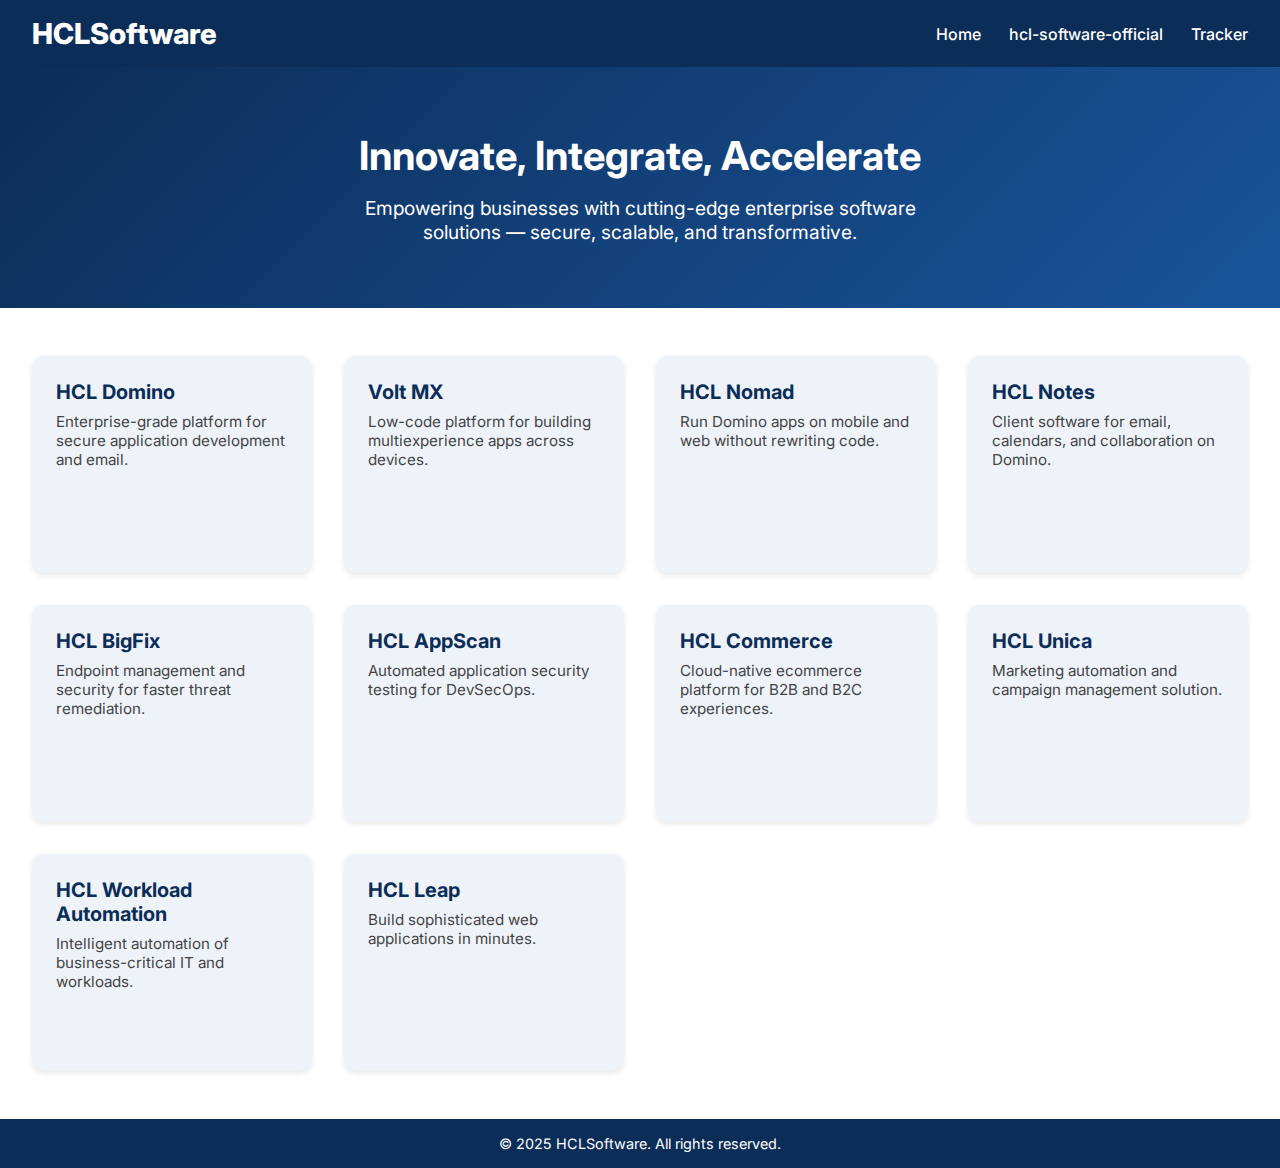
<file: index.html>
<!DOCTYPE html>
<html lang="en">
<head>
  <meta charset="UTF-8" />
  <meta name="viewport" content="width=device-width, initial-scale=1.0" />
  <title>HCLSoftware - Home</title>
  <link rel="stylesheet" href="style.css" />
  <link href="https://fonts.googleapis.com/css2?family=Inter:wght@400;600;800&display=swap" rel="stylesheet" />
</head>
<body>
  <header>
    <h1>HCLSoftware</h1>
    <nav>
      <a href="#">Home</a>
      <a href="#products">hcl-software-official</a>
      <a href="#Tracker">Tracker</a>
    </nav>
  </header>

  <section class="hero scroll-animate">
    <h2>Innovate, Integrate, Accelerate</h2>
    <p>Empowering businesses with cutting-edge enterprise software solutions — secure, scalable, and transformative.</p>
  </section>

  <section class="products" id="products">
    <a href="https://www.hcl-software.com/domino" target="_blank" class="product-card scroll-animate">
      <h3>HCL Domino</h3>
      <p>Enterprise-grade platform for secure application development and email.</p>
    </a>
    <a href="https://www.hcl-software.com/volt-mx" target="_blank" class="product-card scroll-animate">
      <h3>Volt MX</h3>
      <p>Low-code platform for building multiexperience apps across devices.</p>
    </a>
    <a href="https://www.hcl-software.com/blog/domino/try-out-hcl-nomad-web-for-free-in-our-sandbox" target="_blank" class="product-card scroll-animate">
      <h3>HCL Nomad</h3>
      <p>Run Domino apps on mobile and web without rewriting code.</p>
    </a>
    <a href="https://www.hcl-software.com/notes" target="_blank" class="product-card scroll-animate">
      <h3>HCL Notes</h3>
      <p>Client software for email, calendars, and collaboration on Domino.</p>
    </a>
    <a href="https://www.hcl-software.com/bigfix" target="_blank" class="product-card scroll-animate">
      <h3>HCL BigFix</h3>
      <p>Endpoint management and security for faster threat remediation.</p>
    </a>
    <a href="https://www.hcl-software.com/appscan" target="_blank" class="product-card scroll-animate">
      <h3>HCL AppScan</h3>
      <p>Automated application security testing for DevSecOps.</p>
    </a>
    <a href="https://www.hcl-software.com/commerce" target="_blank" class="product-card scroll-animate">
      <h3>HCL Commerce</h3>
      <p>Cloud-native ecommerce platform for B2B and B2C experiences.</p>
    </a>
    <a href="https://www.hcl-software.com/unica" target="_blank" class="product-card scroll-animate">
      <h3>HCL Unica</h3>
      <p>Marketing automation and campaign management solution.</p>
    </a>
    <a href="https://www.hcl-software.com/workload-automation" target="_blank" class="product-card scroll-animate">
      <h3>HCL Workload Automation</h3>
      <p>Intelligent automation of business-critical IT and workloads.</p>
    </a>
    <a href="https://www.hcl-software.com/leap" target="_blank" class="product-card scroll-animate">
      <h3>HCL Leap</h3>
      <p>Build sophisticated web applications in minutes.</p>
    </a>
  </section>

  <footer>
    &copy; 2025 HCLSoftware. All rights reserved.
  </footer>

  <script src="script.js"></script>
</body>
</html>
</file>
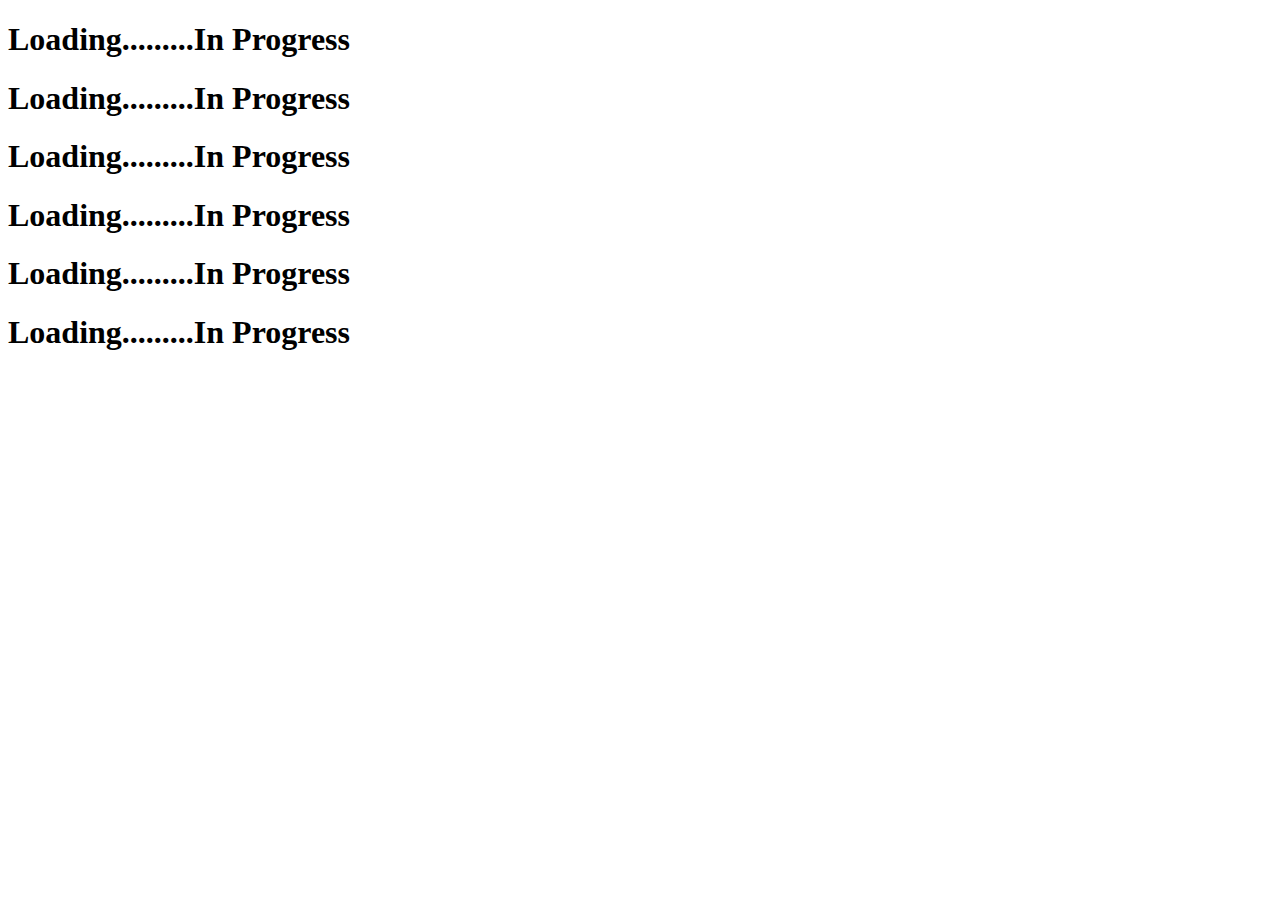
<file: FnA.html>
<!DOCTYPE html>
<html lang="en">
<head>
  <meta charset="UTF-8">
  <meta name="viewport" content="width=device-width, initial-scale=1.0">
  <title>Document</title>
</head>
<body>
  <h1>Loading.........In Progress</h1>
  <h1>Loading.........In Progress</h1>
  <h1>Loading.........In Progress</h1>
  <h1>Loading.........In Progress</h1>
  <h1>Loading.........In Progress</h1>
  <h1>Loading.........In Progress</h1>
</body>
</html>
</file>
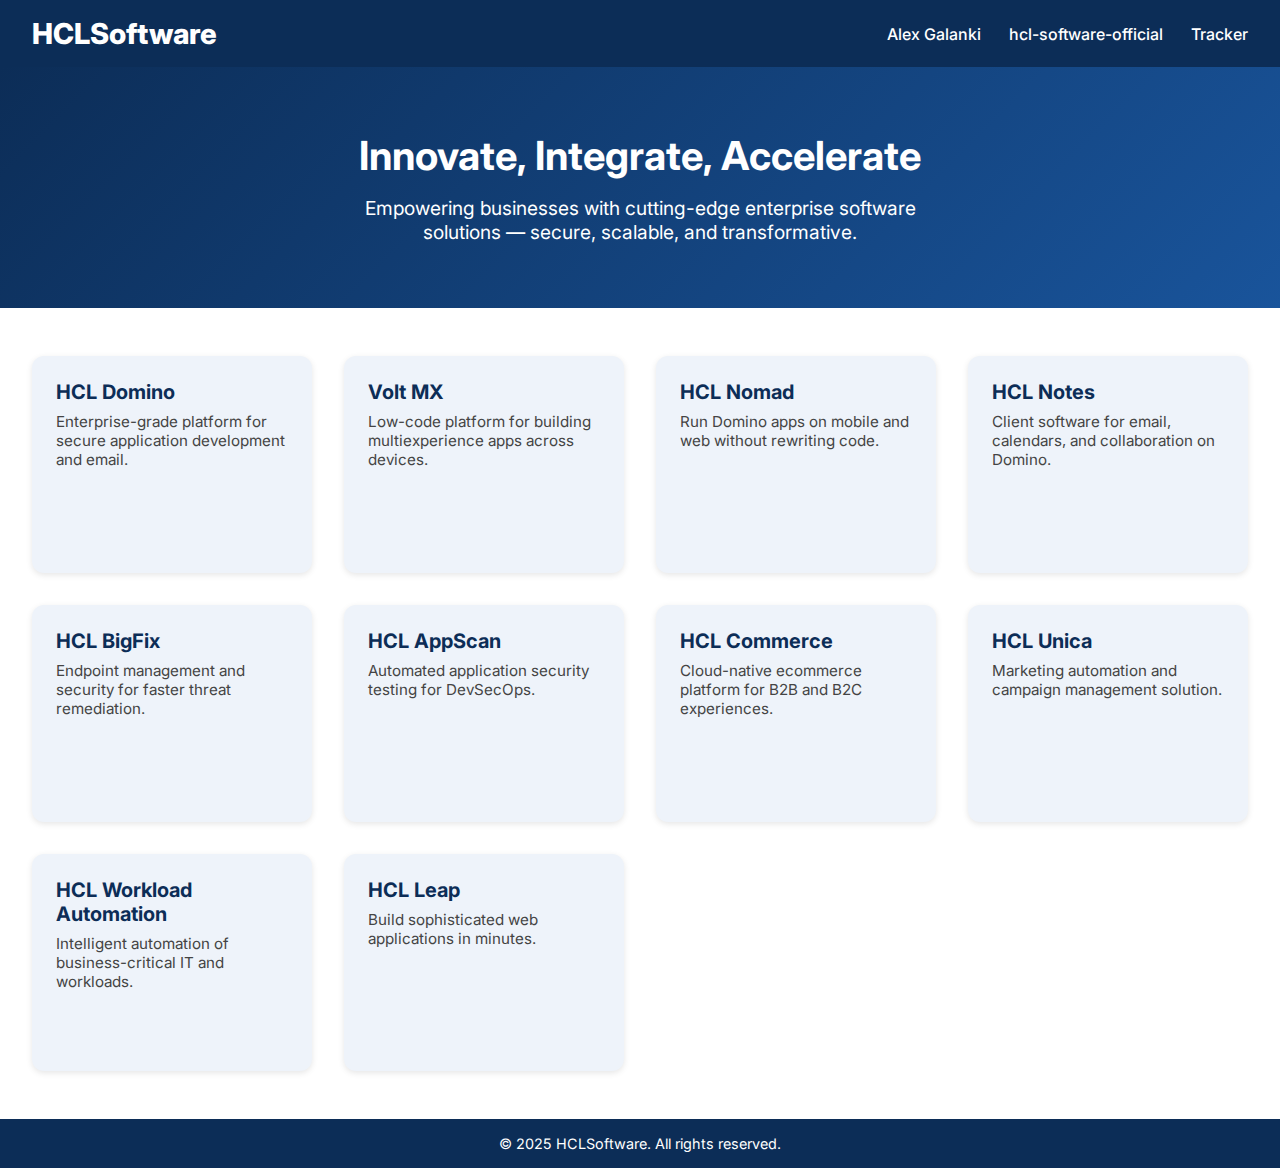
<file: home.html>
<!DOCTYPE html>
<html lang="en">
<head>
  <meta charset="UTF-8" />
  <meta name="viewport" content="width=device-width, initial-scale=1.0" />
  <title>HCLSoftware - Home</title>
  <link rel="stylesheet" href="style.css" />
  <link href="https://fonts.googleapis.com/css2?family=Inter:wght@400;600;800&display=swap" rel="stylesheet" />
</head>
<body>
  <header>
    <h1>HCLSoftware</h1>
    <nav>
      <a href="#">Alex Galanki</a>
      <a href="https://www.hcl-software.com/" target="_blank">hcl-software-official</a>
      <a href="./tracker.html" target="_blank">Tracker</a>
    </nav>
  </header>

  <section class="hero scroll-animate">
    <h2>Innovate, Integrate, Accelerate</h2>
    <p>Empowering businesses with cutting-edge enterprise software solutions — secure, scalable, and transformative.</p>
  </section>

  <section class="products" id="products">
    <a href="https://www.hcl-software.com/domino" target="_blank" class="product-card scroll-animate">
      <h3>HCL Domino</h3>
      <p>Enterprise-grade platform for secure application development and email.</p>
    </a>
    <a href="https://www.hcl-software.com/volt-mx" target="_blank" class="product-card scroll-animate">
      <h3>Volt MX</h3>
      <p>Low-code platform for building multiexperience apps across devices.</p>
    </a>
    <a href="https://www.hcl-software.com/blog/domino/try-out-hcl-nomad-web-for-free-in-our-sandbox" target="_blank" class="product-card scroll-animate">
      <h3>HCL Nomad</h3>
      <p>Run Domino apps on mobile and web without rewriting code.</p>
    </a>
    <a href="https://www.hcl-software.com/notes" target="_blank" class="product-card scroll-animate">
      <h3>HCL Notes</h3>
      <p>Client software for email, calendars, and collaboration on Domino.</p>
    </a>
    <a href="https://www.hcl-software.com/bigfix" target="_blank" class="product-card scroll-animate">
      <h3>HCL BigFix</h3>
      <p>Endpoint management and security for faster threat remediation.</p>
    </a>
    <a href="https://www.hcl-software.com/appscan" target="_blank" class="product-card scroll-animate">
      <h3>HCL AppScan</h3>
      <p>Automated application security testing for DevSecOps.</p>
    </a>
    <a href="https://www.hcl-software.com/commerce" target="_blank" class="product-card scroll-animate">
      <h3>HCL Commerce</h3>
      <p>Cloud-native ecommerce platform for B2B and B2C experiences.</p>
    </a>
    <a href="https://www.hcl-software.com/unica" target="_blank" class="product-card scroll-animate">
      <h3>HCL Unica</h3>
      <p>Marketing automation and campaign management solution.</p>
    </a>
    <a href="https://www.hcl-software.com/workload-automation" target="_blank" class="product-card scroll-animate">
      <h3>HCL Workload Automation</h3>
      <p>Intelligent automation of business-critical IT and workloads.</p>
    </a>
    <a href="https://www.hcl-software.com/leap" target="_blank" class="product-card scroll-animate">
      <h3>HCL Leap</h3>
      <p>Build sophisticated web applications in minutes.</p>
    </a>
  </section>

  <footer>
    &copy; 2025 HCLSoftware. All rights reserved.
  </footer>

  <script src="script.js"></script>
</body>
</html>
</file>
<file: style.css>
* {
      margin: 0;
      padding: 0;
      box-sizing: border-box;
    }
    html, body {
      height: 100%;
    }
    body {
      font-family: 'Inter', sans-serif;
      background-color: #f5f7fa;
      color: #333;
      display: flex;
      flex-direction: column;
    }
    header {
      background-color: #0c2d57;
      color: white;
      padding: 1rem 2rem;
      display: flex;
      justify-content: space-between;
      align-items: center;
    }
    header h1 {
      font-size: 1.8rem;
      font-weight: 800;
    }
    nav a {
      color: white;
      margin-left: 1.5rem;
      text-decoration: none;
      font-weight: 500;
    }
    .hero {
      background: linear-gradient(135deg, #0c2d57, #19549b);
      color: white;
      text-align: center;
      padding: 4rem 2rem;
    }
    .hero h2 {
      font-size: 2.5rem;
      font-weight: 700;
      margin-bottom: 1rem;
    }
    .hero p {
      font-size: 1.2rem;
      max-width: 600px;
      margin: 0 auto;
    }
    .products {
      display: grid;
      grid-template-columns: repeat(auto-fit, minmax(250px, 1fr));
      gap: 2rem;
      padding: 3rem 2rem;
      background-color: white;
      flex: 1;
    }
    /* Updated styling for product card */
    .product-card {
      background: #eef3fa;
      padding: 1.5rem;
      border-radius: 12px;
      box-shadow: 0 2px 6px rgba(0,0,0,0.1);
      transition: transform 0.3s ease;
      height: 217px; /* Reduced card height */
      display: flex;
      flex-direction: column;
      justify-content: space-between;
      text-decoration: none; /* No underline */
    }
    .product-card:hover {
      transform: translateY(-5px);
    }
    .product-card h3 {
      color: #0c2d57;
      margin-bottom: 0.5rem;
      font-size: 1.25rem;
    }
    .product-card p {
      font-size: 0.95rem;
      color: #444;
      flex-grow: 1; /* Allow text to take available space */
      margin-bottom: 0.5rem;
    }

    /* Ensure links inside product cards don't have text decoration or color */
    .product-card a {
      color: inherit; /* Inherit color from the card */
      text-decoration: none; /* No underline on text */
      display: block; /* Make the entire card clickable */
      height: 100%; /* Make the link fill the entire card */
    }

    footer {
      text-align: center;
      padding: 1rem;
      background-color: #0c2d57;
      color: white;
      font-size: 0.9rem;
      margin-top: auto;
    }
</file>
